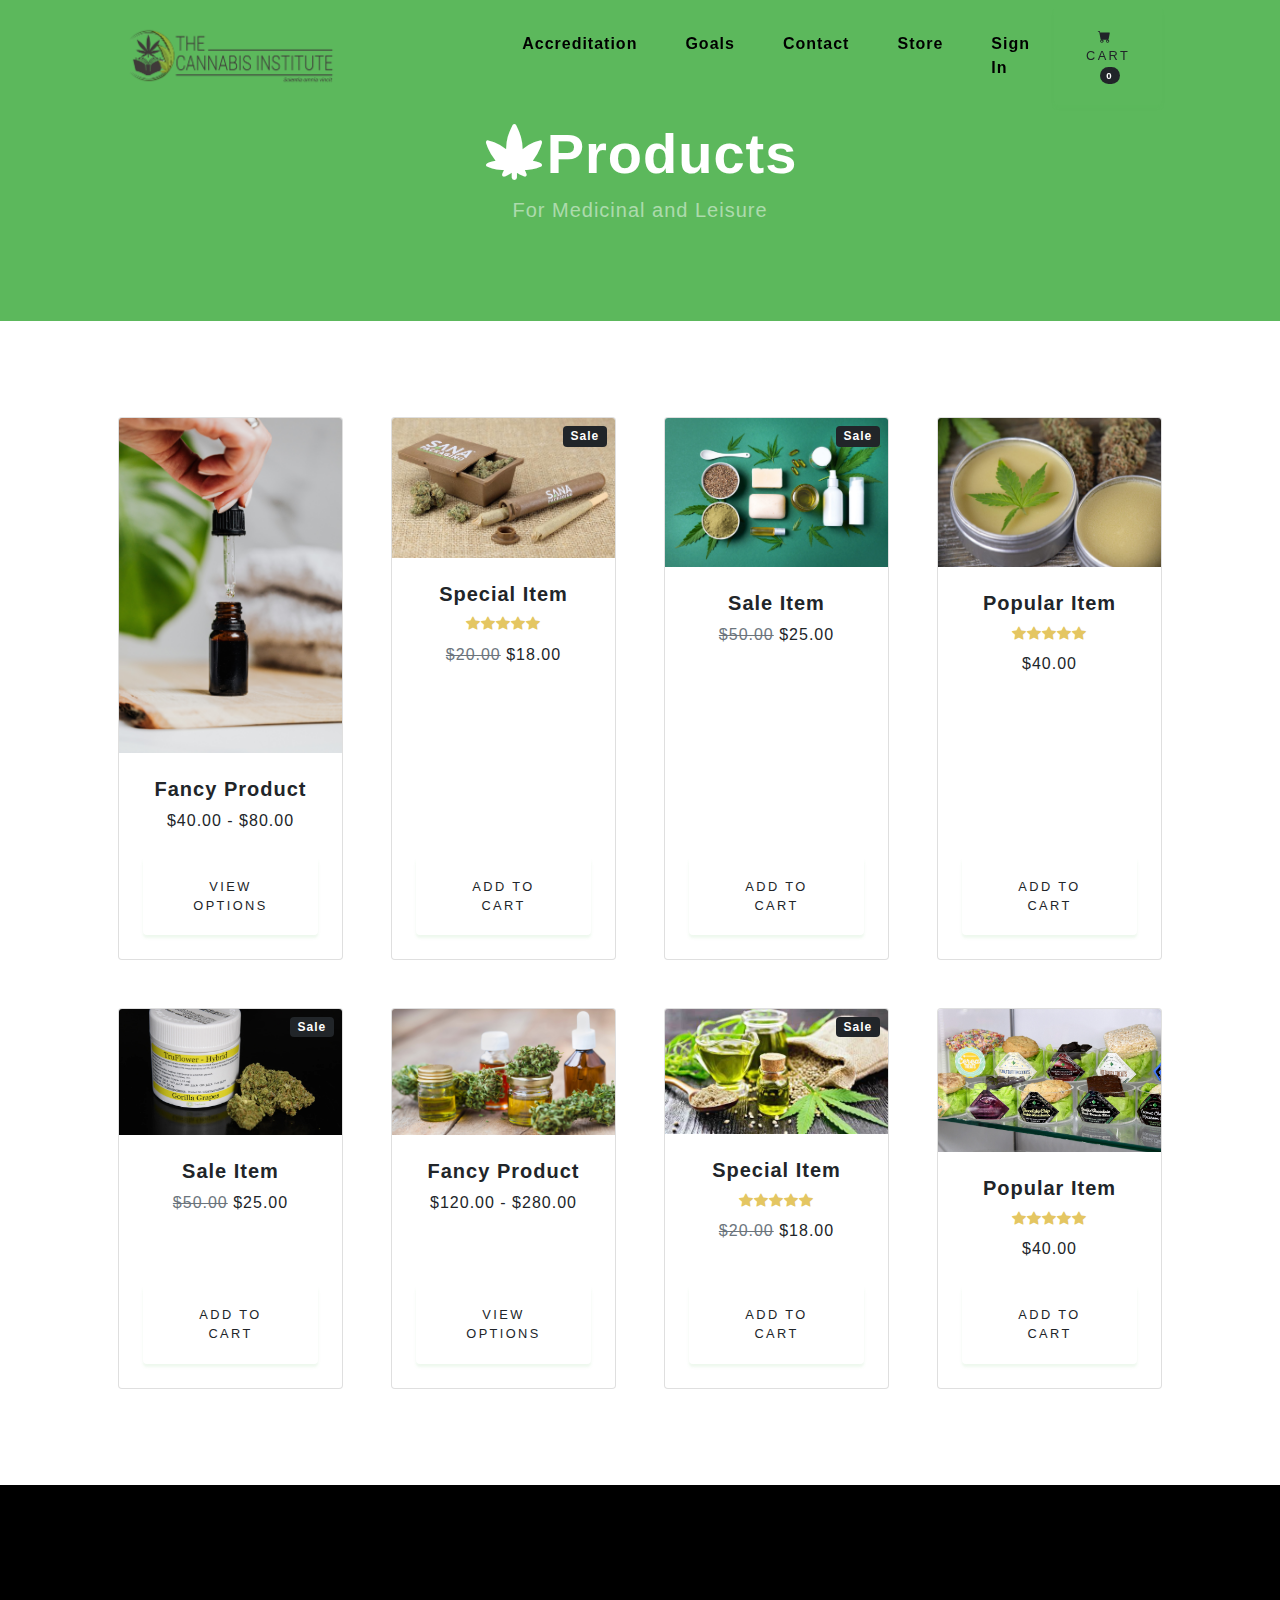
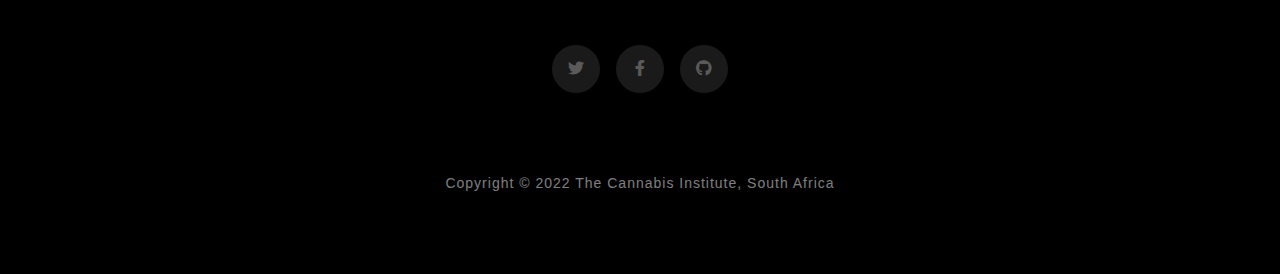
<file: store.html>
<!DOCTYPE html>
<html lang="en">
    <head>
        <meta charset="utf-8" />
        <meta name="viewport" content="width=device-width, initial-scale=1, shrink-to-fit=no" />
        <meta name="description" content="" />
        <meta name="author" content="" />
        <title>The Cannabis Institute</title>
        <!-- Favicon-->
        <link rel="icon" type="image/x-icon" href="assets/img/store-combo.webp" />
        <!-- Bootstrap icons-->
        <link href="https://cdn.jsdelivr.net/npm/bootstrap-icons@1.5.0/font/bootstrap-icons.css" rel="stylesheet" />
        <!-- Core theme CSS (includes Bootstrap)-->
        <link href="css/styles.css" rel="stylesheet" />
        <link href="https://cdnjs.cloudflare.com/ajax/libs/font-awesome/6.0.0/css/all.min.css" rel="stylesheet" />
    </head>
    <body>
        <!-- Navigation-->
        <nav class="navbar navbar-expand-lg navbar-light fixed-top" id="mainNav">
            <div class="container px-4 px-lg-5">
                <a class="navbar-brand" href="index.html"><img class="img-fluid" src="assets/img/TCI_Logo.png"></a>
                <button class="navbar-toggler navbar-toggler-right" type="button" data-bs-toggle="collapse" data-bs-target="#navbarResponsive" aria-controls="navbarResponsive" aria-expanded="false" aria-label="Toggle navigation">
                    Menu
                    <i class="fas fa-bars"></i>
                </button>
                <div class="collapse navbar-collapse" id="navbarResponsive">
                    <ul class="navbar-nav ms-auto">
                        <li class="nav-item"><a class="nav-link" href="index.html#about">Accreditation</a></li>
                        <li class="nav-item"><a class="nav-link" href="index.html#projects">Goals</a></li>
                        <li class="nav-item"><a class="nav-link" href="index.html#signup">Contact</a></li>
                        <li class="nav-item"><a class="nav-link" href="store.html">Store</a></li>
                        <li class="nav-item"><a class="nav-link" href="#">Sign In</a></li>
                    </ul>
                    <form class="d-flex">
                        <button class="btn btn-outline-dark" type="submit">
                            <i class="bi-cart-fill me-1"></i>
                            Cart
                            <span class="badge bg-dark text-white ms-1 rounded-pill">0</span>
                        </button>
                    </form>
                </div>
            </div>
        </nav>
        <!-- Header-->
        <header id="store-header" class="py-5">
            <br>
            <div class="container px-4 px-lg-5 my-5">
                <div class="text-center text-white">
                    <h1 class="display-4 fw-bolder"><i class="fa-solid fa-cannabis"></i>Products</h1>
                    <p class="lead fw-normal text-white-50 mb-0">For Medicinal and Leisure</p>
                </div>
            </div>
        </header>
        <!-- Section-->
        <section class="py-5">
            <div class="container px-4 px-lg-5 mt-5">
                <div class="row gx-4 gx-lg-5 row-cols-2 row-cols-md-3 row-cols-xl-4 justify-content-center">
                    <div class="col mb-5">
                        <div class="card h-100">
                            <!-- Product image-->
                            <img class="card-img-top" src="assets/img/pexels-karolina-grabowska-4938449.jpg" alt="..." />
                            <!-- Product details-->
                            <div class="card-body p-4">
                                <div class="text-center">
                                    <!-- Product name-->
                                    <h5 class="fw-bolder">Fancy Product</h5>
                                    <!-- Product price-->
                                    $40.00 - $80.00
                                </div>
                            </div>
                            <!-- Product actions-->
                            <div class="card-footer p-4 pt-0 border-top-0 bg-transparent">
                                <div class="text-center"><a class="btn btn-outline-dark mt-auto" href="#">View options</a></div>
                            </div>
                        </div>
                    </div>
                    <div class="col mb-5">
                        <div class="card h-100">
                            <!-- Sale badge-->
                            <div class="badge bg-dark text-white position-absolute" style="top: 0.5rem; right: 0.5rem">Sale</div>
                            <!-- Product image-->
                            <img class="card-img-top" src="assets/img/store-blant.jfif" alt="..." />
                            <!-- Product details-->
                            <div class="card-body p-4">
                                <div class="text-center">
                                    <!-- Product name-->
                                    <h5 class="fw-bolder">Special Item</h5>
                                    <!-- Product reviews-->
                                    <div class="d-flex justify-content-center small text-warning mb-2">
                                        <div class="bi-star-fill"></div>
                                        <div class="bi-star-fill"></div>
                                        <div class="bi-star-fill"></div>
                                        <div class="bi-star-fill"></div>
                                        <div class="bi-star-fill"></div>
                                    </div>
                                    <!-- Product price-->
                                    <span class="text-muted text-decoration-line-through">$20.00</span>
                                    $18.00
                                </div>
                            </div>
                            <!-- Product actions-->
                            <div class="card-footer p-4 pt-0 border-top-0 bg-transparent">
                                <div class="text-center"><a class="btn btn-outline-dark mt-auto" href="#">Add to cart</a></div>
                            </div>
                        </div>
                    </div>
                    <div class="col mb-5">
                        <div class="card h-100">
                            <!-- Sale badge-->
                            <div class="badge bg-dark text-white position-absolute" style="top: 0.5rem; right: 0.5rem">Sale</div>
                            <!-- Product image-->
                            <img class="card-img-top" src="assets/img/store-combo.webp" alt="..." />
                            <!-- Product details-->
                            <div class="card-body p-4">
                                <div class="text-center">
                                    <!-- Product name-->
                                    <h5 class="fw-bolder">Sale Item</h5>
                                    <!-- Product price-->
                                    <span class="text-muted text-decoration-line-through">$50.00</span>
                                    $25.00
                                </div>
                            </div>
                            <!-- Product actions-->
                            <div class="card-footer p-4 pt-0 border-top-0 bg-transparent">
                                <div class="text-center"><a class="btn btn-outline-dark mt-auto" href="#">Add to cart</a></div>
                            </div>
                        </div>
                    </div>
                    <div class="col mb-5">
                        <div class="card h-100">
                            <!-- Product image-->
                            <img class="card-img-top" src="assets/img/store-cream.jfif" alt="..." />
                            <!-- Product details-->
                            <div class="card-body p-4">
                                <div class="text-center">
                                    <!-- Product name-->
                                    <h5 class="fw-bolder">Popular Item</h5>
                                    <!-- Product reviews-->
                                    <div class="d-flex justify-content-center small text-warning mb-2">
                                        <div class="bi-star-fill"></div>
                                        <div class="bi-star-fill"></div>
                                        <div class="bi-star-fill"></div>
                                        <div class="bi-star-fill"></div>
                                        <div class="bi-star-fill"></div>
                                    </div>
                                    <!-- Product price-->
                                    $40.00
                                </div>
                            </div>
                            <!-- Product actions-->
                            <div class="card-footer p-4 pt-0 border-top-0 bg-transparent">
                                <div class="text-center"><a class="btn btn-outline-dark mt-auto" href="#">Add to cart</a></div>
                            </div>
                        </div>
                    </div>
                    <div class="col mb-5">
                        <div class="card h-100">
                            <!-- Sale badge-->
                            <div class="badge bg-dark text-white position-absolute" style="top: 0.5rem; right: 0.5rem">Sale</div>
                            <!-- Product image-->
                            <img class="card-img-top" src="assets/img/store-medicine.webp" alt="..." />
                            <!-- Product details-->
                            <div class="card-body p-4">
                                <div class="text-center">
                                    <!-- Product name-->
                                    <h5 class="fw-bolder">Sale Item</h5>
                                    <!-- Product price-->
                                    <span class="text-muted text-decoration-line-through">$50.00</span>
                                    $25.00
                                </div>
                            </div>
                            <!-- Product actions-->
                            <div class="card-footer p-4 pt-0 border-top-0 bg-transparent">
                                <div class="text-center"><a class="btn btn-outline-dark mt-auto" href="#">Add to cart</a></div>
                            </div>
                        </div>
                    </div>
                    <div class="col mb-5">
                        <div class="card h-100">
                            <!-- Product image-->
                            <img class="card-img-top" src="assets/img/store-oil.jfif" alt="..." />
                            <!-- Product details-->
                            <div class="card-body p-4">
                                <div class="text-center">
                                    <!-- Product name-->
                                    <h5 class="fw-bolder">Fancy Product</h5>
                                    <!-- Product price-->
                                    $120.00 - $280.00
                                </div>
                            </div>
                            <!-- Product actions-->
                            <div class="card-footer p-4 pt-0 border-top-0 bg-transparent">
                                <div class="text-center"><a class="btn btn-outline-dark mt-auto" href="#">View options</a></div>
                            </div>
                        </div>
                    </div>
                    <div class="col mb-5">
                        <div class="card h-100">
                            <!-- Sale badge-->
                            <div class="badge bg-dark text-white position-absolute" style="top: 0.5rem; right: 0.5rem">Sale</div>
                            <!-- Product image-->
                            <img class="card-img-top" src="assets/img/store-tee.jfif" alt="..." />
                            <!-- Product details-->
                            <div class="card-body p-4">
                                <div class="text-center">
                                    <!-- Product name-->
                                    <h5 class="fw-bolder">Special Item</h5>
                                    <!-- Product reviews-->
                                    <div class="d-flex justify-content-center small text-warning mb-2">
                                        <div class="bi-star-fill"></div>
                                        <div class="bi-star-fill"></div>
                                        <div class="bi-star-fill"></div>
                                        <div class="bi-star-fill"></div>
                                        <div class="bi-star-fill"></div>
                                    </div>
                                    <!-- Product price-->
                                    <span class="text-muted text-decoration-line-through">$20.00</span>
                                    $18.00
                                </div>
                            </div>
                            <!-- Product actions-->
                            <div class="card-footer p-4 pt-0 border-top-0 bg-transparent">
                                <div class="text-center"><a class="btn btn-outline-dark mt-auto" href="#">Add to cart</a></div>
                            </div>
                        </div>
                    </div>
                    <div class="col mb-5">
                        <div class="card h-100">
                            <!-- Product image-->
                            <img class="card-img-top" src="assets/img/store-treats.jfif" alt="..." />
                            <!-- Product details-->
                            <div class="card-body p-4">
                                <div class="text-center">
                                    <!-- Product name-->
                                    <h5 class="fw-bolder">Popular Item</h5>
                                    <!-- Product reviews-->
                                    <div class="d-flex justify-content-center small text-warning mb-2">
                                        <div class="bi-star-fill"></div>
                                        <div class="bi-star-fill"></div>
                                        <div class="bi-star-fill"></div>
                                        <div class="bi-star-fill"></div>
                                        <div class="bi-star-fill"></div>
                                    </div>
                                    <!-- Product price-->
                                    $40.00
                                </div>
                            </div>
                            <!-- Product actions-->
                            <div class="card-footer p-4 pt-0 border-top-0 bg-transparent">
                                <div class="text-center"><a class="btn btn-outline-dark mt-auto" href="#">Add to cart</a></div>
                            </div>
                        </div>
                    </div>
                </div>
            </div>
        </section>
        <!-- Footer-->
        <section class="contact-section bg-black">
            
                </div>
                <div class="social d-flex justify-content-center">
                    <a class="mx-2" href="#!"><i class="fab fa-twitter"></i></a>
                    <a class="mx-2" href="#!"><i class="fab fa-facebook-f"></i></a>
                    <a class="mx-2" href="#!"><i class="fab fa-github"></i></a>
                </div>
            </div>
        </section>
        <!-- Footer-->
        <footer class="footer bg-black small text-center text-white-50"><div class="container px-4 px-lg-5">Copyright &copy; 2022 The Cannabis Institute, South Africa</div></footer>
        <!-- Bootstrap core JS-->
        <script src="https://cdn.jsdelivr.net/npm/bootstrap@5.1.3/dist/js/bootstrap.bundle.min.js"></script>
        <!-- Core theme JS-->
        <script src="js/scripts.js"></script>
        <!-- * * * * * * * * * * * * * * * * * * * * * * * * * * * * * * * * * * * * * * * *-->
        <!-- * *                               SB Forms JS                               * *-->
        <!-- * * Activate your form at https://startbootstrap.com/solution/contact-forms * *-->
        <!-- * * * * * * * * * * * * * * * * * * * * * * * * * * * * * * * * * * * * * * * *-->
        <script src="https://cdn.startbootstrap.com/sb-forms-latest.js"></script>
    </body>
</html>
</file>
